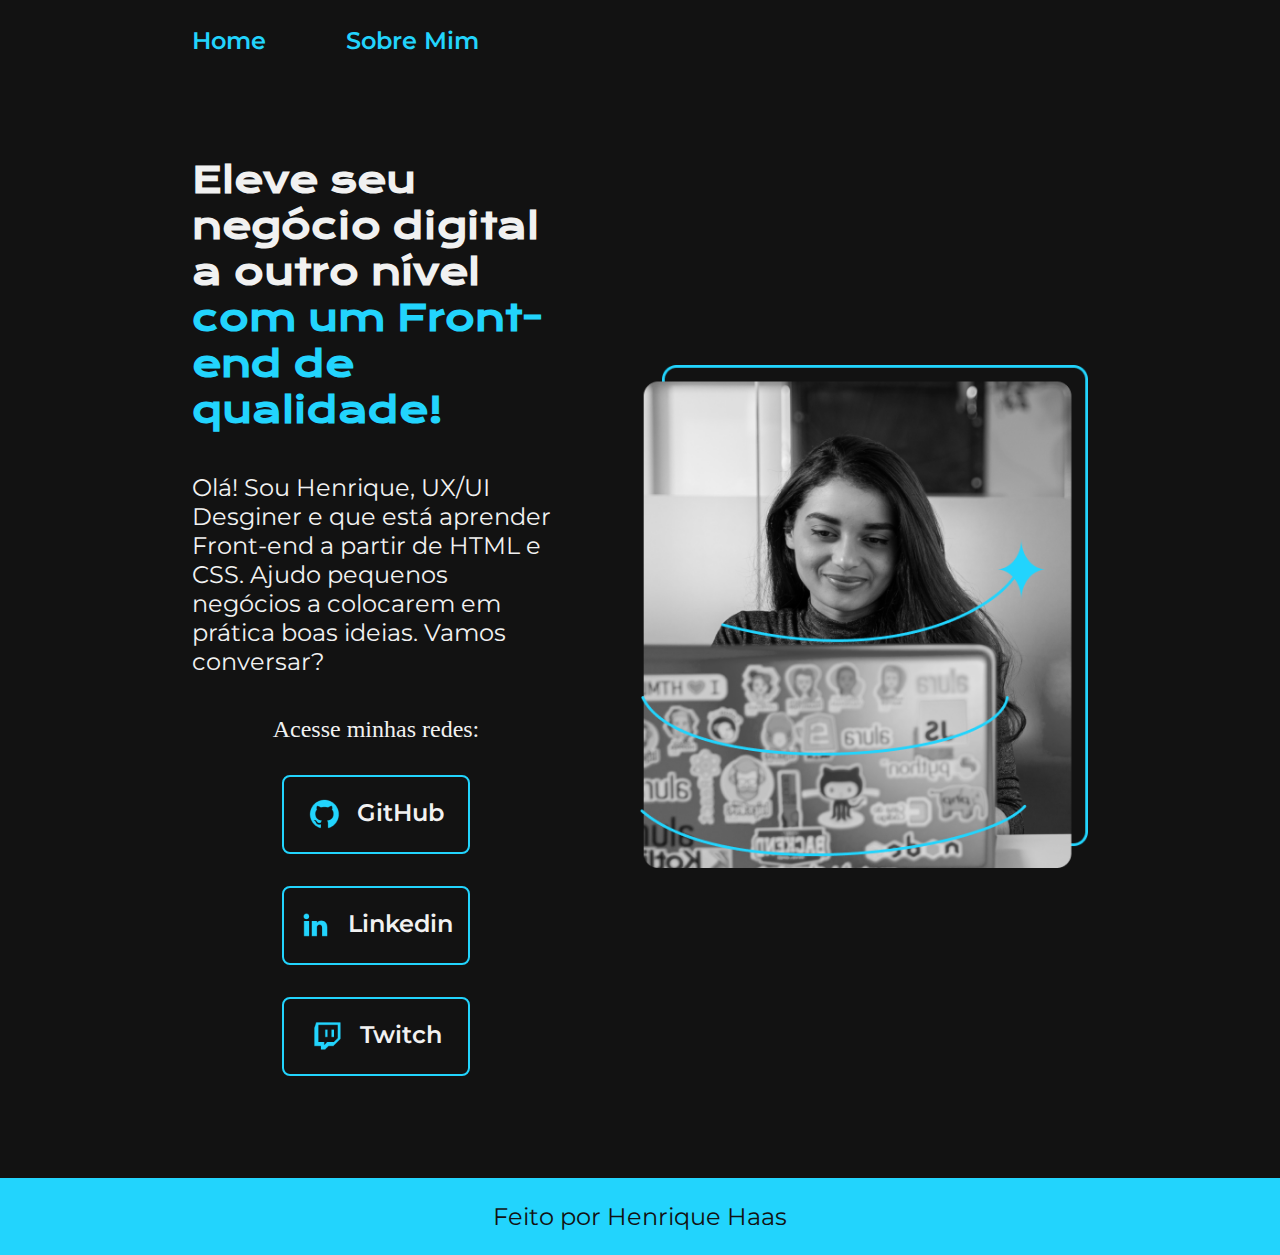
<file: index.html>
<!DOCTYPE html>
<html lang="pt-br">
<head>
    <meta charset="UTF-8">
    <meta http-equiv="X-UA-Compatible" content="IE=edge">
    <meta name="viewport" content="width=device-width, initial-scale=1.0">
    <title>Portfólio do Hique</title>
    <link rel="stylesheet" href="./styles/style.css">
</head>
<body>
    <header class="header">
        <nav class="header-menu">
            <a class="header-menu-link" href="index.html">Home</a>
            <a class="header-menu-link" href="about.html"> Sobre Mim</a>
        </nav>
    </header>
    <main class="apresentacao">
        <section class="apresentacao-conteudo">
            <h1 class="apresentacao-conteudo-titulo">Eleve seu negócio digital a outro nível<strong class="titulo-destaque"> com um Front-end de qualidade!</strong></h1>
            <p class="apresentacao-conteudo-texto">Olá! Sou Henrique, UX/UI Desginer e que está aprender Front-end a partir de HTML e CSS. Ajudo pequenos negócios a colocarem em prática boas ideias. Vamos conversar?</p>
            <div class="apresentacao-link">
                <h2 class="apresentacao-link-subtitulo"> Acesse minhas redes:</h2>
                <a class="apresentacao-link-botao" href="https://github.com/henrique-haas"> <img src="./Assets/github.png" alt="ícone do GitHub">GitHub</a>
                <a class="apresentacao-link-botao" href="https://linkedin.com/in/henriquemhaas"> <img src="./Assets/linkedin.png" alt="ícone do Linkedin">Linkedin</a>
                <a class="apresentacao-link-botao" href="https://twitch.tv/flashrtv"> <img src="./Assets/twitch.png" alt="ícone da Twitch">Twitch</a>
            </div>    
            </section>
        <img class="apresentacao-conteudo-imagem" src="./Assets/imagem.png" alt="foto da Joana">
    </main>
    <footer>
        <p class="footer">Feito por Henrique Haas</p>
    </footer>
</body>
</html>
</file>
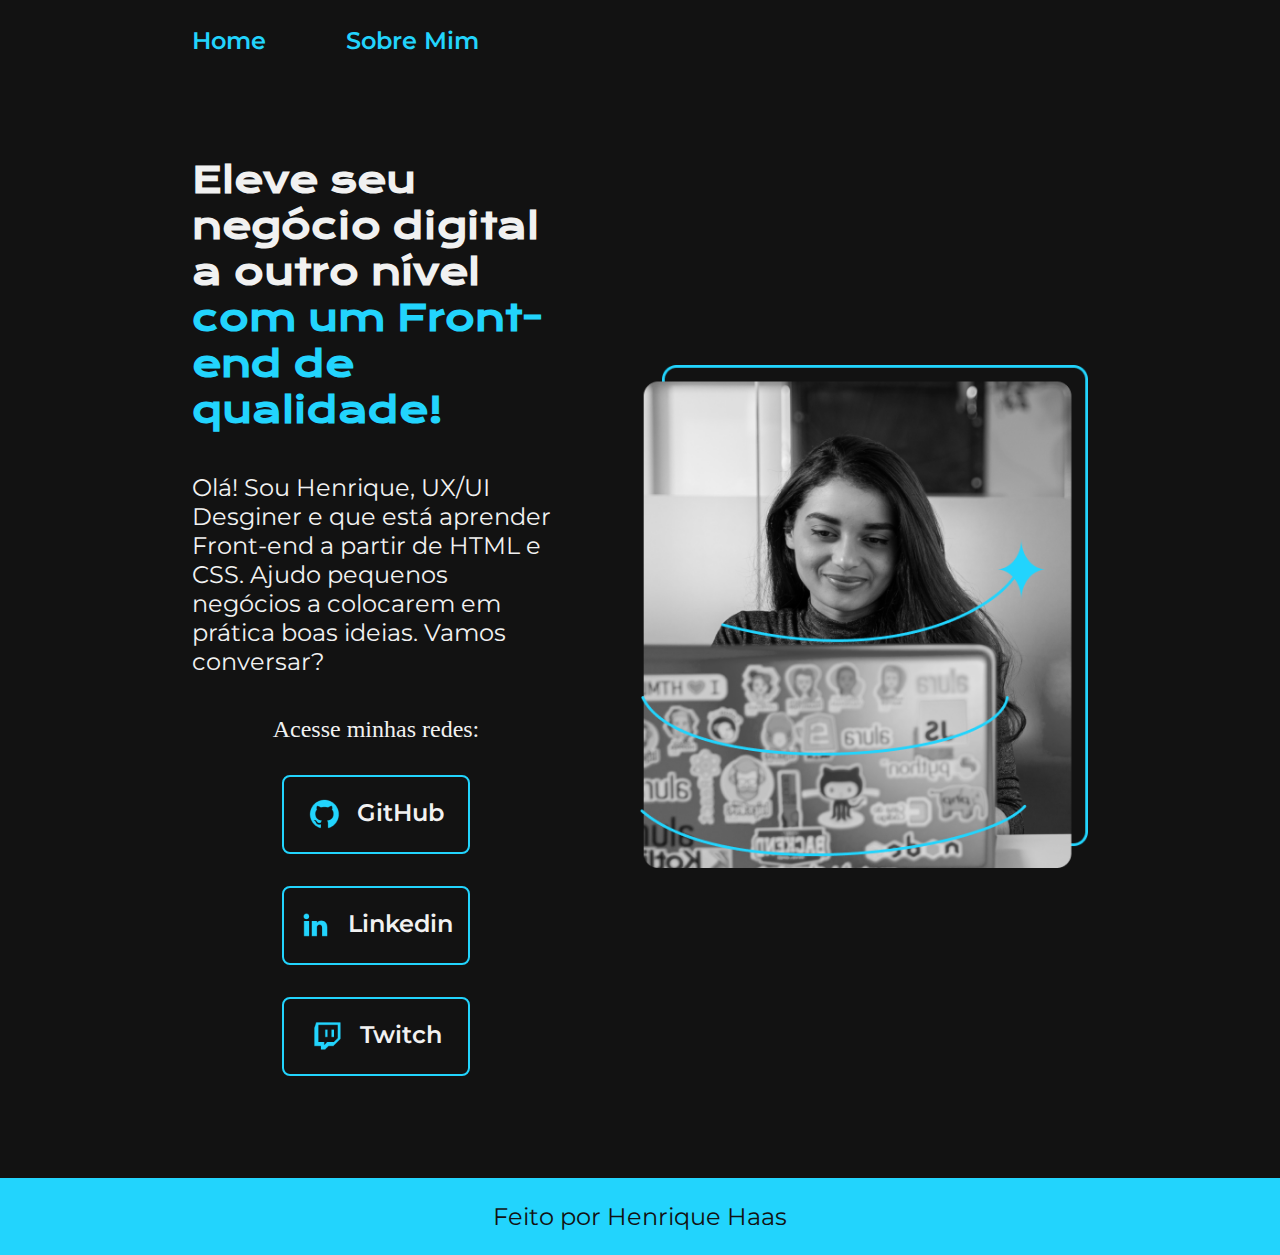
<file: A partir do zero HTML e CSS para projetos web/HTML, CSS e boas práticas de desenvolvimento/index.html>
<!DOCTYPE html>
<html lang="pt-br">
<head>
    <meta charset="UTF-8">
    <meta http-equiv="X-UA-Compatible" content="IE=edge">
    <meta name="viewport" content="width=device-width, initial-scale=1.0">
    <title>Portfólio do Hique</title>
    <link rel="stylesheet" href="./styles/style.css">
</head>
<body>
    <header class="header">
        <nav class="header-menu">
            <a class="header-menu-link" href="index.html">Home</a>
            <a class="header-menu-link" href="about.html"> Sobre Mim</a>
        </nav>
    </header>
    <main class="apresentacao">
        <section class="apresentacao-conteudo">
            <h1 class="apresentacao-conteudo-titulo">Eleve seu negócio digital a outro nível<strong class="titulo-destaque"> com um Front-end de qualidade!</strong></h1>
            <p class="apresentacao-conteudo-texto">Olá! Sou Henrique, UX/UI Desginer e que está aprender Front-end a partir de HTML e CSS. Ajudo pequenos negócios a colocarem em prática boas ideias. Vamos conversar?</p>
            <div class="apresentacao-link">
                <h2 class="apresentacao-link-subtitulo"> Acesse minhas redes:</h2>
                <a class="apresentacao-link-botao" href="https://github.com/henrique-haas"> <img src="./Assets/github.png" alt="ícone do GitHub">GitHub</a>
                <a class="apresentacao-link-botao" href="https://linkedin.com/in/henriquemhaas"> <img src="./Assets/linkedin.png" alt="ícone do Linkedin">Linkedin</a>
                <a class="apresentacao-link-botao" href="https://twitch.tv/flashrtv"> <img src="./Assets/twitch.png" alt="ícone da Twitch">Twitch</a>
            </div>    
            </section>
        <img class="apresentacao-conteudo-imagem" src="./Assets/imagem.png" alt="foto da Joana">
    </main>
    <footer>
        <p class="footer">Feito por Henrique Haas</p>
    </footer>
</body>
</html>
</file>
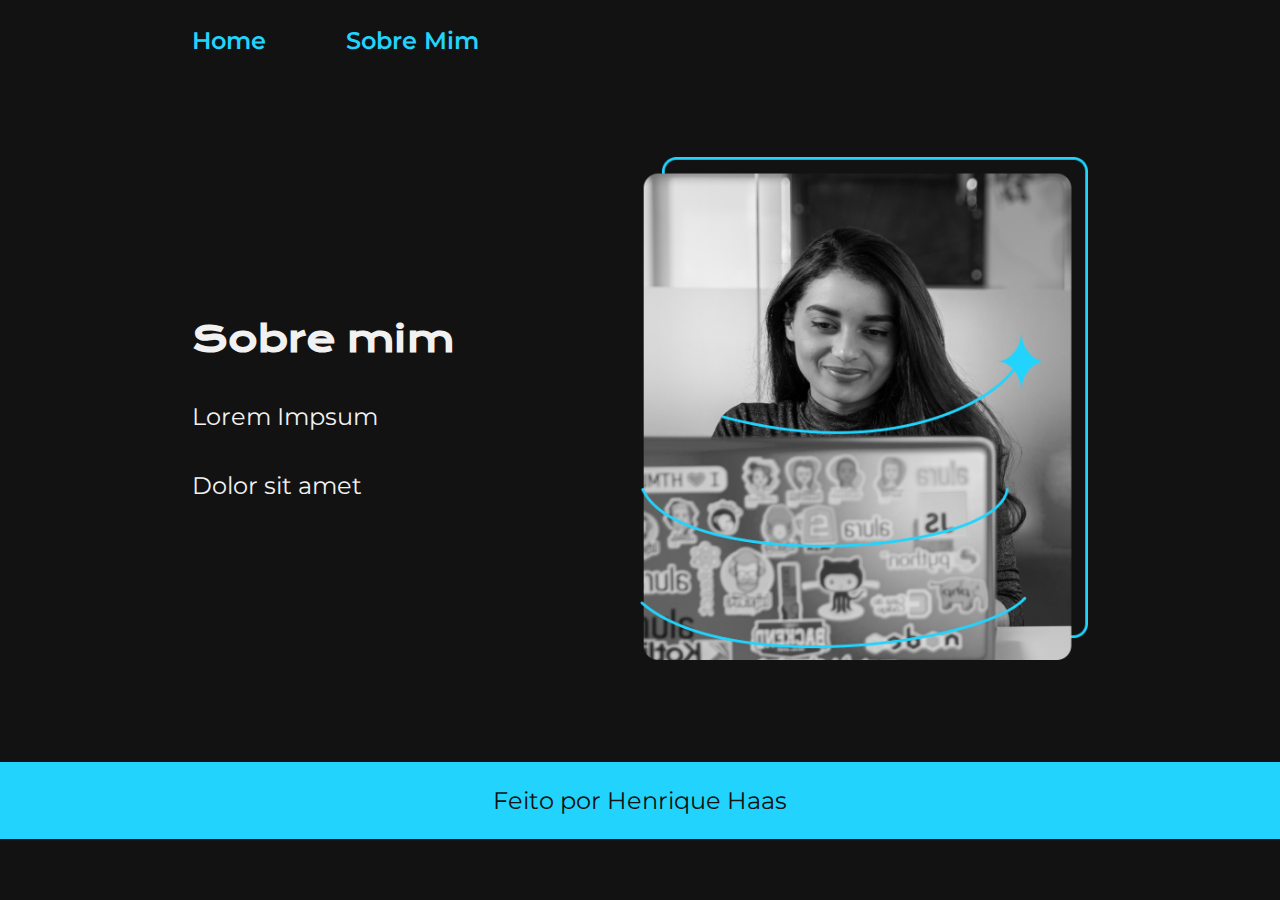
<file: about.html>
<!DOCTYPE html>
<html lang="pt-br">
<head>
    <meta charset="UTF-8">
    <meta name="viewport" content="width=device-width, initial-scale=1.0">
    <title>Sobre Mim</title>
    <link rel="stylesheet" href="./styles/style.css">
</head>
<body>
    <header class="header">
        <nav class="header-menu">
            <a class="header-menu-link" href="index.html">Home</a>
            <a class="header-menu-link" href="about.html"> Sobre Mim</a>
        </nav>
    </header>
    
    <main class="apresentacao">
        <section class="apresentacao-conteudo">
            <h1 class="apresentacao-conteudo-titulo"> Sobre mim</h1>
            <p class="apresentacao-conteudo-texto"> Lorem Impsum</p>
            <p class="apresentacao-conteudo-texto"> Dolor sit amet</p>
        </section>
        <img class="apresentacao-conteudo-imagem" src="./Assets/imagem.png" alt="foto da Joana">
    </main>
    
    <footer class="footer">
        <p>Feito por Henrique Haas</p>
    </footer>
</body>
</html>
</file>
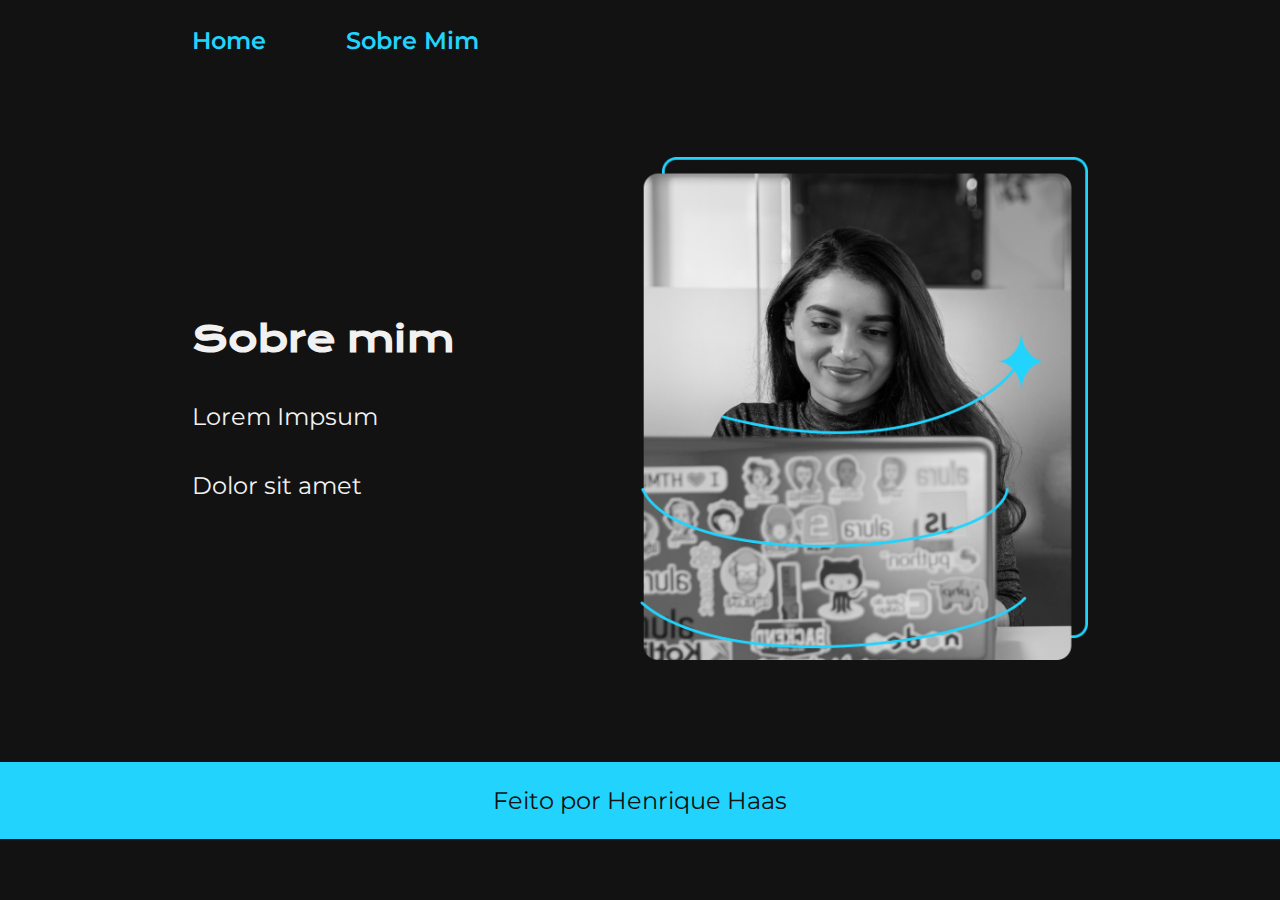
<file: A partir do zero HTML e CSS para projetos web/HTML, CSS e boas práticas de desenvolvimento/about.html>
<!DOCTYPE html>
<html lang="pt-br">
<head>
    <meta charset="UTF-8">
    <meta name="viewport" content="width=device-width, initial-scale=1.0">
    <title>Sobre Mim</title>
    <link rel="stylesheet" href="./styles/style.css">
</head>
<body>
    <header class="header">
        <nav class="header-menu">
            <a class="header-menu-link" href="index.html">Home</a>
            <a class="header-menu-link" href="about.html"> Sobre Mim</a>
        </nav>
    </header>
    
    <main class="apresentacao">
        <section class="apresentacao-conteudo">
            <h1 class="apresentacao-conteudo-titulo"> Sobre mim</h1>
            <p class="apresentacao-conteudo-texto"> Lorem Impsum</p>
            <p class="apresentacao-conteudo-texto"> Dolor sit amet</p>
        </section>
        <img class="apresentacao-conteudo-imagem" src="./Assets/imagem.png" alt="foto da Joana">
    </main>
    
    <footer class="footer">
        <p>Feito por Henrique Haas</p>
    </footer>
</body>
</html>
</file>
<file: styles/style.css>
@import url('https://fonts.googleapis.com/css2?family=Krona+One&family=Montserrat:wght@400;600&display=swap');

:root {
    --cor-primaria: #121212;
    --cor-secundaria: #f1f1f1;
    --cor-terciaria: #22D4FD;
    --cor-hover: #272727;

    --fonte-primaria: "Krona One", serif;
    --fonte-secundaria: "Montserrat", sans-serif;
}

* {
    margin: 0;
    padding: 0;
}

.header {
    padding: 2% 0 0 15%;
}

.header-menu {
    display: flex;
    gap: 80px;
}

.header-menu-link {
    font-family: var(--fonte-secundaria);
    font-size: 1.5rem;
    font-weight: 600;
    color: var(--cor-terciaria);
    text-decoration: none;
    
}

body {
   /* height: 100vh; */
   box-sizing: border-box;
   background-color: var(--cor-primaria);
   color: var(--cor-secundaria);
}    

.titulo-destaque {
    color: var(--cor-terciaria);
}

.apresentacao {
    padding: 8% 15%;
    display: flex;
    align-items: center;
    justify-content: space-between;
    gap: 80px;
}

.apresentacao-conteudo {
    width: 50%;
    display: flex;
    flex-direction: column;
    gap: 40px;
}

.apresentacao-conteudo-imagem {
    width: 50%;
}

.apresentacao-conteudo-imagem:hover {
    transform: scale(1.1);
}

.apresentacao-conteudo-titulo {
    font-size: 2.25rem;
    font-family: var(--fonte-primaria);
}

.apresentacao-conteudo-texto {
    font-size: 1.5rem;
    font-family: var(--fonte-secundaria);
}

.apresentacao-link {
    display: flex;
    flex-direction: column;
    justify-content:space-between;
    align-items: center;
    gap: 32px;
}

.apresentacao-link-subtitulo {
    font-style: var(--fonte-primaria);
    font-weight: 400;
    font-size: 1.5rem;
}

.apresentacao-link-botao {
    /* background-color: #22D4FD; */
    display: flex;
    justify-content: center;
    gap: 16px;
    border: 2px solid var(--cor-terciaria);
    width: 50%;
    text-align: center;
    border-radius: 8px;
    font-size: 1.5rem;
    font-weight: 600;
    padding: 21.5px 0;
    text-decoration: none;
    color: var(--cor-secundaria);
    font-family: var(--fonte-secundaria);
}

.apresentacao-link-botao:hover {
    background-color: var(--cor-hover);
}

.footer {
    color: var(--cor-primaria);
    background-color: var(--cor-terciaria);
    padding: 24px;
    text-align: center;
    font-family: var(--fonte-secundaria);
    font-size: 1.5rem;
    font-weight: 400;
}


@media (max-width: 1200px) {
    .header {
      padding: 10%;  
    }
    
    .header-menu {
        display: flex;
        justify-content: center;
    }

    .apresentacao {
        flex-direction: column-reverse;
        padding: 5%;
    }

    .apresentacao-conteudo {
        width: auto;
    }
}
</file>
<file: A partir do zero HTML e CSS para projetos web/HTML, CSS e boas práticas de desenvolvimento/styles/style.css>
@import url('https://fonts.googleapis.com/css2?family=Krona+One&family=Montserrat:wght@400;600&display=swap');

:root {
    --cor-primaria: #121212;
    --cor-secundaria: #f1f1f1;
    --cor-terciaria: #22D4FD;
    --cor-hover: #272727;

    --fonte-primaria: "Krona One", serif;
    --fonte-secundaria: "Montserrat", sans-serif;
}

* {
    margin: 0;
    padding: 0;
}

.header {
    padding: 2% 0 0 15%;
}

.header-menu {
    display: flex;
    gap: 80px;
}

.header-menu-link {
    font-family: var(--fonte-secundaria);
    font-size: 1.5rem;
    font-weight: 600;
    color: var(--cor-terciaria);
    text-decoration: none;
    
}

body {
   /* height: 100vh; */
   box-sizing: border-box;
   background-color: var(--cor-primaria);
   color: var(--cor-secundaria);
}    

.titulo-destaque {
    color: var(--cor-terciaria);
}

.apresentacao {
    padding: 8% 15%;
    display: flex;
    align-items: center;
    justify-content: space-between;
    gap: 80px;
}

.apresentacao-conteudo {
    width: 50%;
    display: flex;
    flex-direction: column;
    gap: 40px;
}

.apresentacao-conteudo-imagem {
    width: 50%;
}

.apresentacao-conteudo-imagem:hover {
    transform: scale(1.1);
}

.apresentacao-conteudo-titulo {
    font-size: 2.25rem;
    font-family: var(--fonte-primaria);
}

.apresentacao-conteudo-texto {
    font-size: 1.5rem;
    font-family: var(--fonte-secundaria);
}

.apresentacao-link {
    display: flex;
    flex-direction: column;
    justify-content:space-between;
    align-items: center;
    gap: 32px;
}

.apresentacao-link-subtitulo {
    font-style: var(--fonte-primaria);
    font-weight: 400;
    font-size: 1.5rem;
}

.apresentacao-link-botao {
    /* background-color: #22D4FD; */
    display: flex;
    justify-content: center;
    gap: 16px;
    border: 2px solid var(--cor-terciaria);
    width: 50%;
    text-align: center;
    border-radius: 8px;
    font-size: 1.5rem;
    font-weight: 600;
    padding: 21.5px 0;
    text-decoration: none;
    color: var(--cor-secundaria);
    font-family: var(--fonte-secundaria);
}

.apresentacao-link-botao:hover {
    background-color: var(--cor-hover);
}

.footer {
    color: var(--cor-primaria);
    background-color: var(--cor-terciaria);
    padding: 24px;
    text-align: center;
    font-family: var(--fonte-secundaria);
    font-size: 1.5rem;
    font-weight: 400;
}


@media (max-width: 1200px) {
    .header {
      padding: 10%;  
    }
    
    .header-menu {
        display: flex;
        justify-content: center;
    }

    .apresentacao {
        flex-direction: column-reverse;
        padding: 5%;
    }

    .apresentacao-conteudo {
        width: auto;
    }
}
</file>
